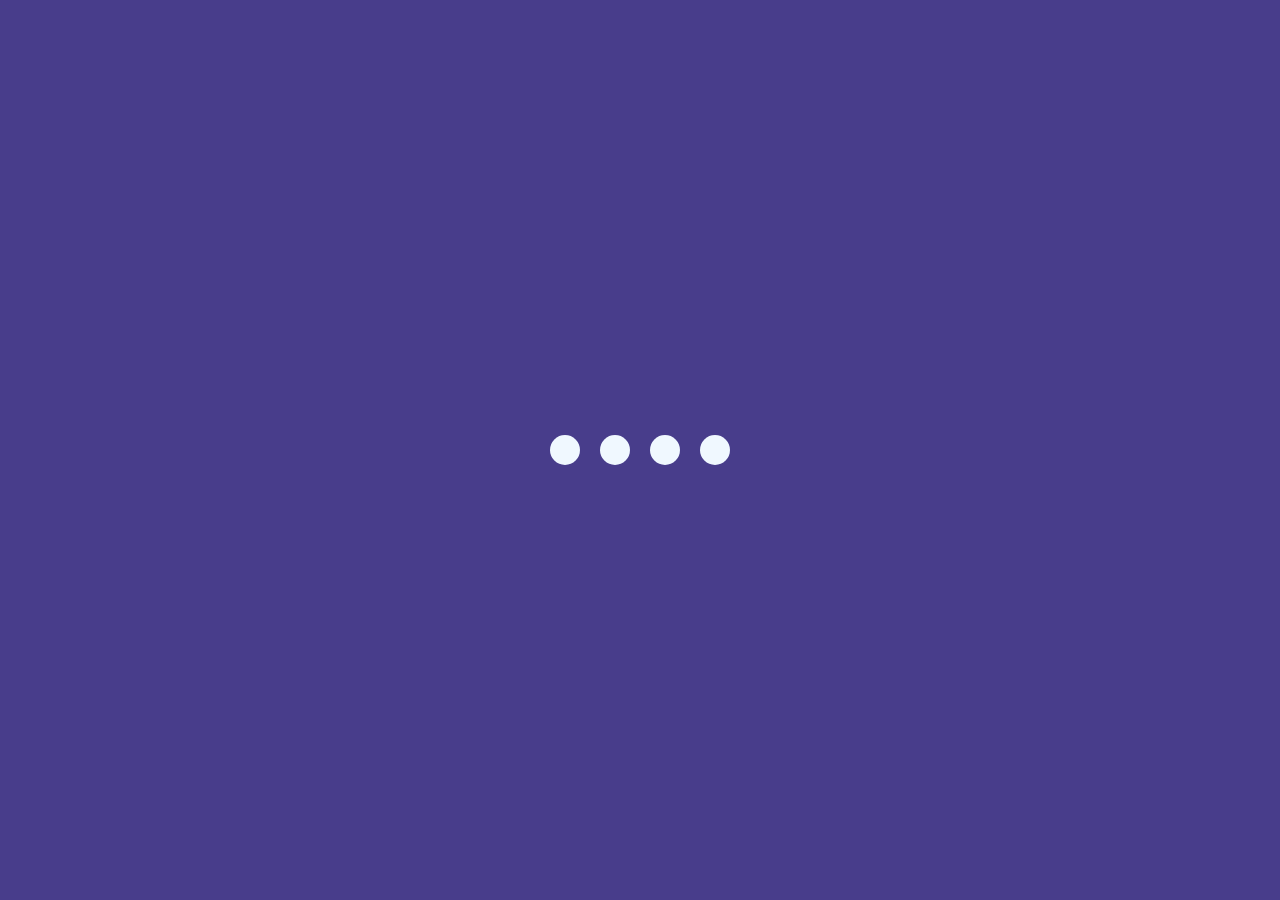
<file: 02.Creating load animation/index.html>
<html lang="en">
<head>
    <meta charset="UTF-8">
    <meta name="viewport" content="width=device-width, initial-scale=1.0">
    <title>Loading Animation</title>
    <link rel="stylesheet" href="style.css">
</head>
<body>
    <section class="wrapper">
        <div class="loader">
            <div class="loading one"></div>
            <div class="loading two"></div>
            <div class="loading three"></div>
            <div class="loading four"></div>
        </div>
    </section>
    
</body>
</html>
</file>
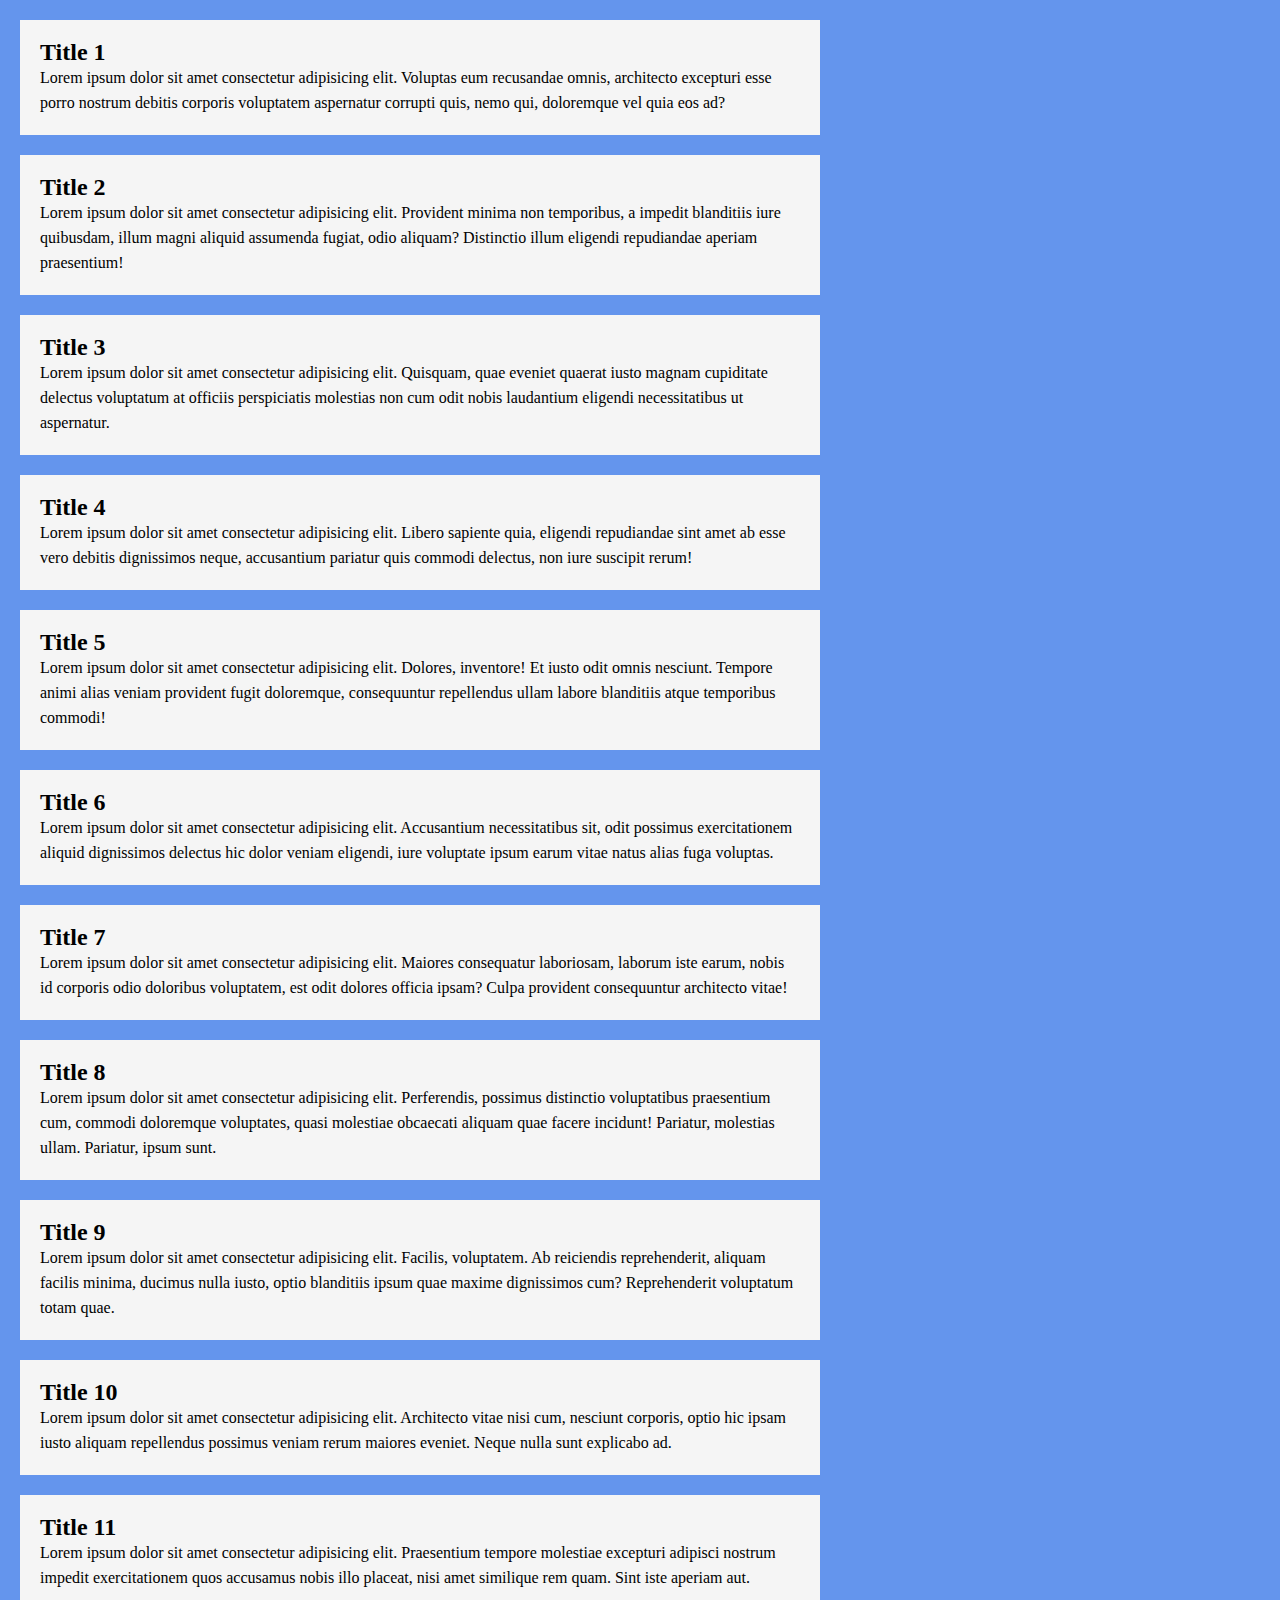
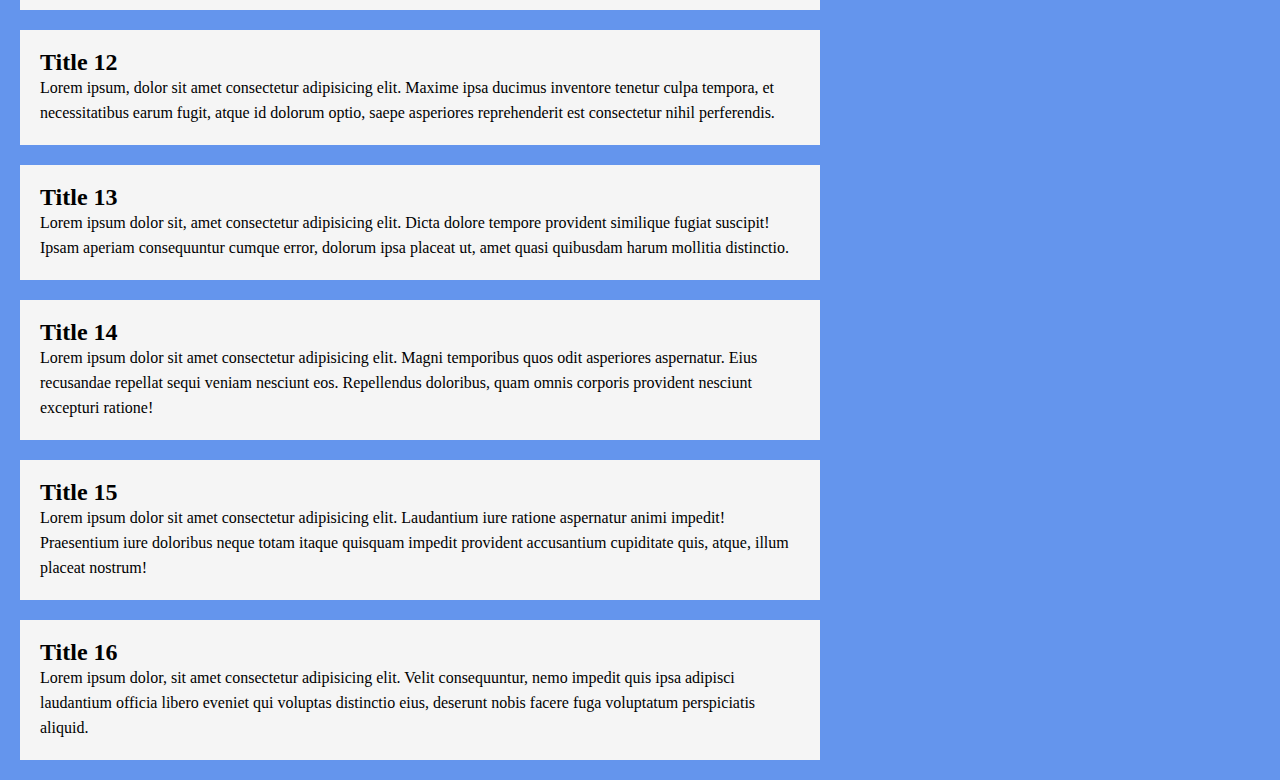
<file: 03.Custom scroll bar/index.html>
<html lang="en">
<head>
    <meta charset="UTF-8">
    <meta name="viewport" content="width=device-width, initial-scale=1.0">
    <title>Scroll bar </title>
    <link rel="stylesheet" href="style.css">
</head>
<body>
    <section>
        <div class="card">
            <h2 class="card-title">Title 1</h2>
            <p>Lorem ipsum dolor sit amet consectetur adipisicing elit. Voluptas eum recusandae omnis, architecto excepturi esse porro nostrum debitis corporis voluptatem aspernatur corrupti quis, nemo qui, doloremque vel quia eos ad?</p>
        </div>
        <div class="card">
            <h2 class="card-title">Title 2</h2>
            <p>Lorem ipsum dolor sit amet consectetur adipisicing elit. Provident minima non temporibus, a impedit blanditiis iure quibusdam, illum magni aliquid assumenda fugiat, odio aliquam? Distinctio illum eligendi repudiandae aperiam praesentium!</p>
        </div>
        <div class="card">
            <h2 class="card-title">Title 3</h2>
            <p>Lorem ipsum dolor sit amet consectetur adipisicing elit. Quisquam, quae eveniet quaerat iusto magnam cupiditate delectus voluptatum at officiis perspiciatis molestias non cum odit nobis laudantium eligendi necessitatibus ut aspernatur.</p>
        </div>
        <div class="card">
            <h2 class="card-title">Title 4</h2>
            <p>Lorem ipsum dolor sit amet consectetur adipisicing elit. Libero sapiente quia, eligendi repudiandae sint amet ab esse vero debitis dignissimos neque, accusantium pariatur quis commodi delectus, non iure suscipit rerum!</p>
        </div>
        <div class="card">
            <h2 class="card-title">Title 5</h2>
            <p>Lorem ipsum dolor sit amet consectetur adipisicing elit. Dolores, inventore! Et iusto odit omnis nesciunt. Tempore animi alias veniam provident fugit doloremque, consequuntur repellendus ullam labore blanditiis atque temporibus commodi!</p>
        </div>
        <div class="card">
            <h2 class="card-title">Title 6</h2>
            <p>Lorem ipsum dolor sit amet consectetur adipisicing elit. Accusantium necessitatibus sit, odit possimus exercitationem aliquid dignissimos delectus hic dolor veniam eligendi, iure voluptate ipsum earum vitae natus alias fuga voluptas.</p>
        </div>
        <div class="card">
            <h2 class="card-title">Title 7</h2>
            <p>Lorem ipsum dolor sit amet consectetur adipisicing elit. Maiores consequatur laboriosam, laborum iste earum, nobis id corporis odio doloribus voluptatem, est odit dolores officia ipsam? Culpa provident consequuntur architecto vitae!</p>
        </div>
        <div class="card">
            <h2 class="card-title">Title 8</h2>
            <p>Lorem ipsum dolor sit amet consectetur adipisicing elit. Perferendis, possimus distinctio voluptatibus praesentium cum, commodi doloremque voluptates, quasi molestiae obcaecati aliquam quae facere incidunt! Pariatur, molestias ullam. Pariatur, ipsum sunt.</p>
        </div>
        <div class="card">
            <h2 class="card-title">Title 9</h2>
            <p>Lorem ipsum dolor sit amet consectetur adipisicing elit. Facilis, voluptatem. Ab reiciendis reprehenderit, aliquam facilis minima, ducimus nulla iusto, optio blanditiis ipsum quae maxime dignissimos cum? Reprehenderit voluptatum totam quae.</p>
        </div>
        <div class="card">
            <h2 class="card-title">Title 10</h2>
            <p>Lorem ipsum dolor sit amet consectetur adipisicing elit. Architecto vitae nisi cum, nesciunt corporis, optio hic ipsam iusto aliquam repellendus possimus veniam rerum maiores eveniet. Neque nulla sunt explicabo ad.</p>
        </div>
        <div class="card">
            <h2 class="card-title">Title 11</h2>
            <p>Lorem ipsum dolor sit amet consectetur adipisicing elit. Praesentium tempore molestiae excepturi adipisci nostrum impedit exercitationem quos accusamus nobis illo placeat, nisi amet similique rem quam. Sint iste aperiam aut.</p>
        </div>
        <div class="card">
            <h2 class="card-title">Title 12</h2>
            <p>Lorem ipsum, dolor sit amet consectetur adipisicing elit. Maxime ipsa ducimus inventore tenetur culpa tempora, et necessitatibus earum fugit, atque id dolorum optio, saepe asperiores reprehenderit est consectetur nihil perferendis.</p>
        </div>
        <div class="card">
            <h2 class="card-title">Title 13</h2>
            <p>Lorem ipsum dolor sit, amet consectetur adipisicing elit. Dicta dolore tempore provident similique fugiat suscipit! Ipsam aperiam consequuntur cumque error, dolorum ipsa placeat ut, amet quasi quibusdam harum mollitia distinctio.</p>
        </div>
        <div class="card">
            <h2 class="card-title">Title 14</h2>
            <p>Lorem ipsum dolor sit amet consectetur adipisicing elit. Magni temporibus quos odit asperiores aspernatur. Eius recusandae repellat sequi veniam nesciunt eos. Repellendus doloribus, quam omnis corporis provident nesciunt excepturi ratione!</p>
        </div>
        <div class="card">
            <h2 class="card-title">Title 15</h2>
            <p>Lorem ipsum dolor sit amet consectetur adipisicing elit. Laudantium iure ratione aspernatur animi impedit! Praesentium iure doloribus neque totam itaque quisquam impedit provident accusantium cupiditate quis, atque, illum placeat nostrum!</p>
        </div>
        <div class="card">
            <h2 class="card-title">Title 16</h2>
            <p>Lorem ipsum dolor, sit amet consectetur adipisicing elit. Velit consequuntur, nemo impedit quis ipsa adipisci laudantium officia libero eveniet qui voluptas distinctio eius, deserunt nobis facere fuga voluptatum perspiciatis aliquid.</p>
        </div>
    </section>
</body>
</html>
</file>
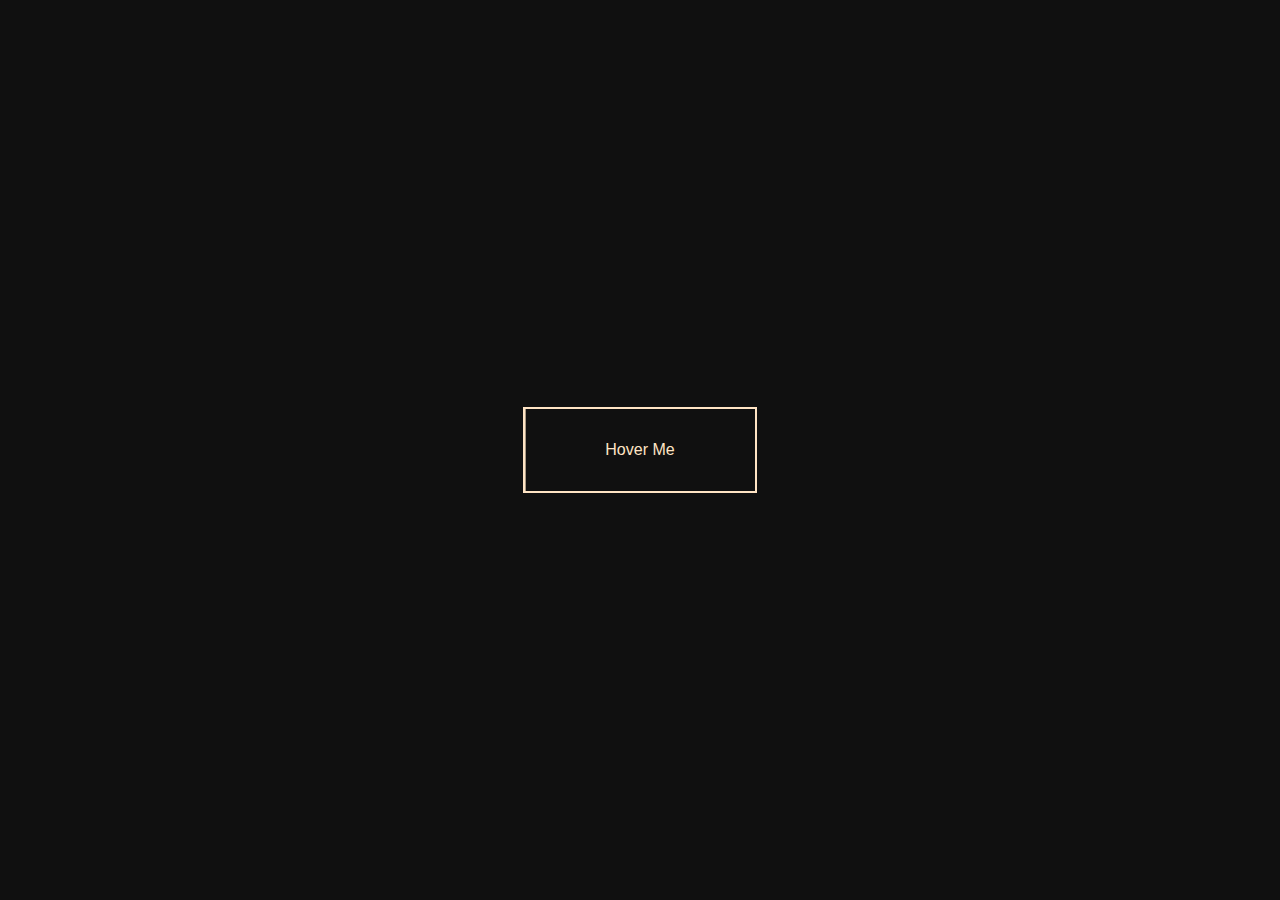
<file: 05.Top 5 Creative Buttons/btn1/index.html>
<html lang="en">
<head>
    <meta charset="UTF-8">
    <meta name="viewport" content="width=device-width, initial-scale=1.0">
    <title>btn1</title>
    <link rel="stylesheet" href="./style.css">
</head>
<body>
    <section class="container">
        <a href="">Hover Me</a>
    </section>
    
</body>
</html>
</file>
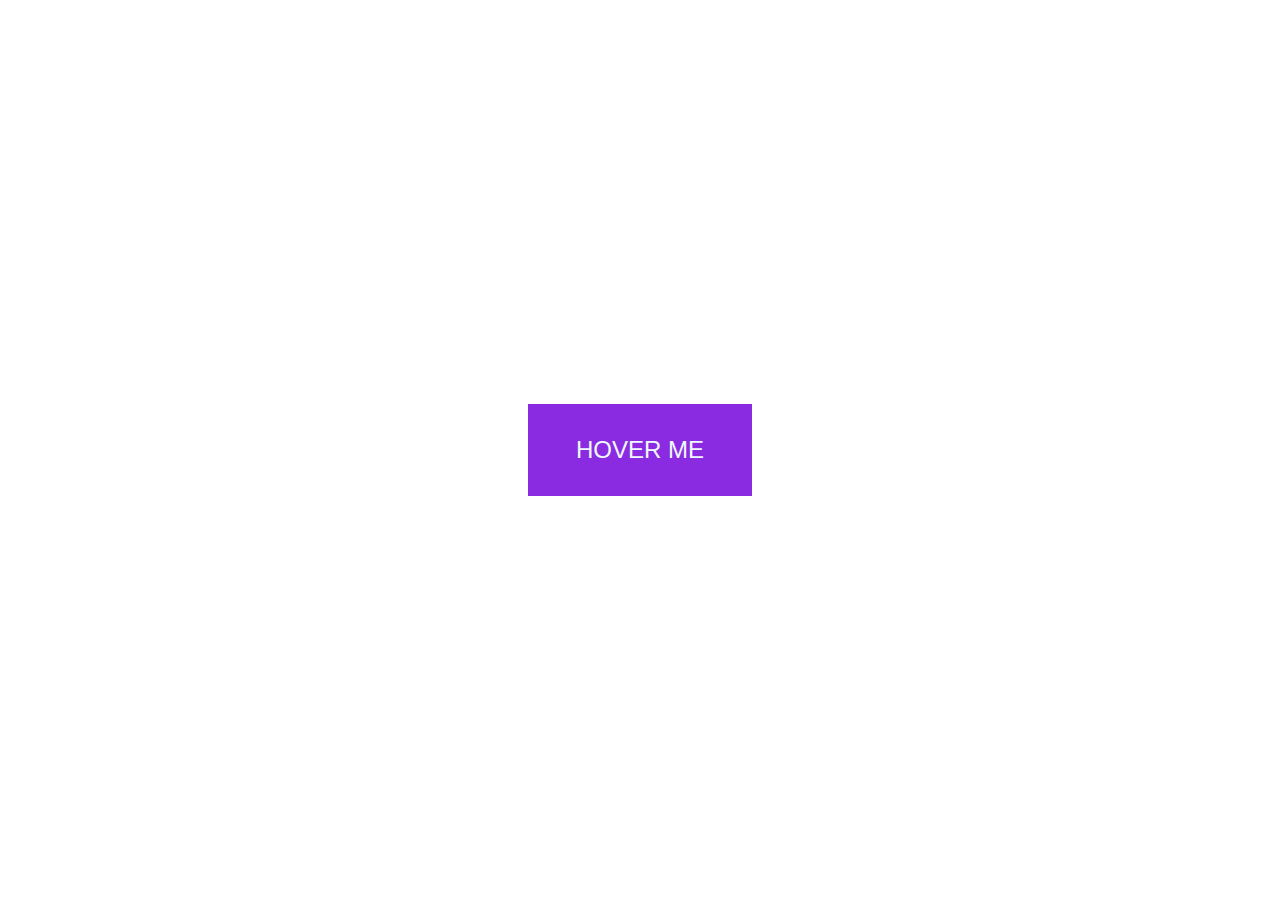
<file: 05.Top 5 Creative Buttons/btn2/index.html>
<html lang="en">
<head>
    <meta charset="UTF-8">
    <meta name="viewport" content="width=device-width, initial-scale=1.0">
    <title>btn2</title>
    <link rel="stylesheet" href="./style.css">
</head>
<body>
    <section class="container">
        <a href="">Hover Me</a>
    </section>
    
</body>
</html>
</file>
<file: 02.Creating load animation/style.css>
*{
    margin: 0;
    padding: 0;
    box-sizing: border-box;
}

body{
    background: darkslateblue;
}
.wrapper{
    display: flex;
    justify-content: center;
    align-items: center;
    min-height: 100vh;
}
.wrapper .loader{
    display: flex;
    justify-content: space-evenly;
    padding: 0 20px;
}

.loader .loading{
    background: aliceblue;
    width: 30px;
    height: 30px;
    border-radius: 50px;
    margin: 0 10px;
    animation: load 0.8s ease infinite;
}
.loader .loading.one{
    animation-delay: 0.3s;
}
.loader .loading.two{
    animation-delay: 0.4s;
}
.loader .loading.three{
    animation-delay: 0.5s;
}




@keyframes  load{
    0%{
        width: 30px;
        height: 30px;
    }
    50%{
        width: 20px;
        height: 20px;
    }
}
</file>
<file: 03.Custom scroll bar/style.css>
*{
    margin: 0;
    padding: 0;
    box-sizing: border-box;
}
body{
    background-color: cornflowerblue;

}
.card{
    width: 800px;
    background-color:whitesmoke;
    padding: 20px;
    margin: 20px;
    line-height: 25px;
}
/*scrollbar*/
::-webkit-scrollbar{
    background-color: transparent;
    width: 17px;
}
::-webkit-scrollbar-thumb{
    background:linear-gradient(#FF3CAC,#784BA0,#2B86C5);
    border-radius: 200px;
}
</file>
<file: 05.Top 5 Creative Buttons/btn1/style.css>
*{
    padding: 0;
    margin: 0;
    box-sizing: border-box;
}
.container{
    display: flex;
    justify-content: center;
    align-items: center;
    height: 100vh;
    background: rgb(16, 16, 16);
    font-family: sans-serif;
}
a{
    text-decoration: none;
    color: bisque;
    border: 2px solid bisque;
    padding: 2rem 5rem;
    position: relative;
    overflow: hidden;
    transition: all 1s;

}
a::before{
    content: "DOWNLOAD";
    font-weight: bold;
    position: absolute;
    color: black;
    left: 0;
    top: 0;
    width: 100%;
    height: 100%;
    background: bisque;
    transform: translateX(-100%);
    transition: all 1s;
    display: flex;
    justify-content: center;
    align-items: center;
}
a:hover::before{
    transform: translateX(0);
    

}
</file>
<file: 05.Top 5 Creative Buttons/btn2/style.css>
*{
    padding: 0;
    margin: 0;
    box-sizing: border-box;
}
.container{
    display: flex;
    justify-content: center;
    align-items: center;
    height: 100%;
    font-family: sans-serif;
}
a{
    text-decoration: none;
    text-transform: uppercase;
    padding: 2rem 3rem;
    background-color: blueviolet;
    color: aliceblue;
    font-size: 1.5rem;
    position: relative;

}
a::before{
    content: "button";
    position: absolute;
    top: 0;
    left: 0;
    width: 100%;
    height: 100%;
    background-color: crimson;
    /* center our content*/
    display: flex;
    justify-content: center;
    align-items: center;
    /*  provide rotation/animation  */
    transform: rotateX(270deg);
    transform-origin: top;
    transition: all 0.5s;

}
a::after{
    content: "button";
    position: absolute;
    top: 0;
    left: 0;
    width: 100%;
    height: 100%;
     background: rgb(14, 231, 14);
     display: flex;
     justify-content: center;
     align-items: center;
     transform: rotateX(270deg);
     transform-origin: top;
     transition: all 0.5s;
     transition: delay 0.5s; 
}
a:hover::before{
    transform:rotateX(0);
}
a:hover::after{
    transform: rotateX(0);
}
</file>
